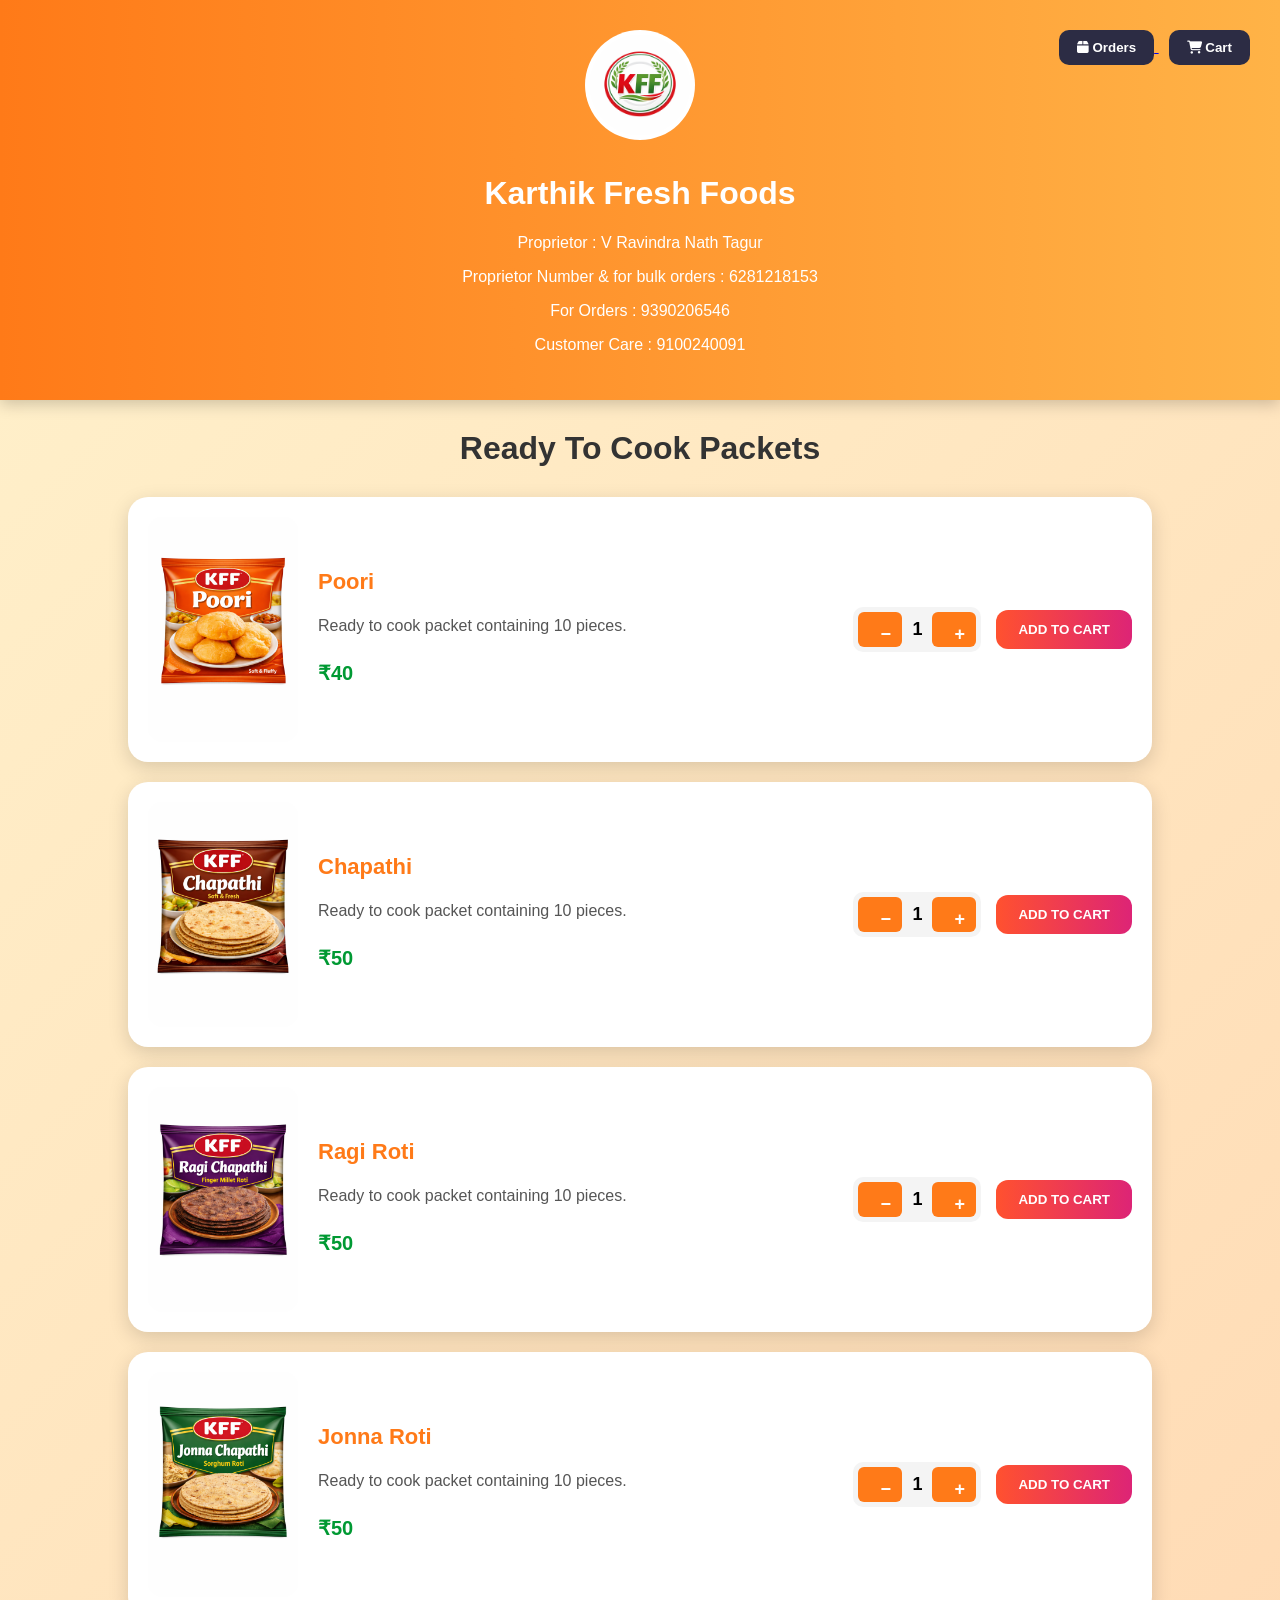
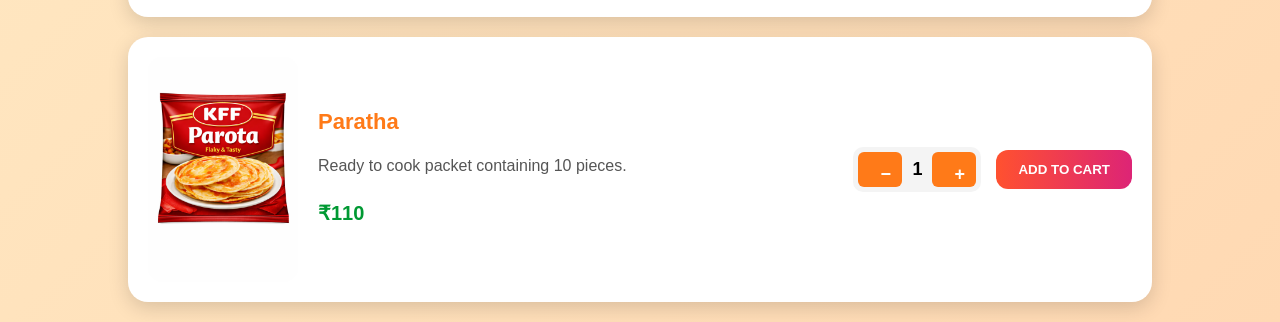
<file: index.html>
<!DOCTYPE html>
<html>

<head>

<title>KFF Foods | Karthik Fresh Foods Ready to Cook Products</title>

<meta charset="UTF-8">

<meta name="viewport" content="width=device-width, initial-scale=1.0">

<meta name="description"
content="KFF Foods manufacturing ready to cook chapathi, poori, ragi roti, jonna roti and paratha packets. Order fresh homemade food products online.">

<meta name="keywords"
content="KFF Foods, Karthik Fresh Foods, chapathi packets, poori packets, ragi roti, jonna roti, ready to cook foods">

<meta name="author" content="Karthik Fresh Foods">

<meta name="robots" content="index, follow">

<link rel="stylesheet" href="style.css">

<link rel="stylesheet"
href="https://cdnjs.cloudflare.com/ajax/libs/font-awesome/6.5.0/css/all.min.css">

</head>
<body>

<header class="header">

<div class="header-center">

<img src="images/kff_logo.jpg" class="logo">

<h1>Karthik Fresh Foods</h1>

<p>Proprietor : V Ravindra Nath Tagur</p>
<p>Proprietor Number & for bulk orders : 6281218153</p>
<p>For Orders : 9390206546</p>
<p>Customer Care : 9100240091</p>

</div>

<div class="header-right">

<a href="orders.html">
<button class="btn">
<i class="fa-solid fa-box"></i> Orders
</button>
</a>

<a href="cart.html">
<button class="btn">
<i class="fa-solid fa-cart-shopping"></i> Cart
</button>
</a>

</div>

</header>

<h2 class="section-title">Ready To Cook Packets</h2>

<div class="products">

<!-- Poori -->

<div class="card">

<img src="images/poori.jpg">

<div class="info">

<h3>Poori</h3>
<p>Ready to cook packet containing 10 pieces.</p>
<h4>₹40</h4>

</div>

<div class="cartControls">

<div class="qtyBox">

<button onclick="decreaseQty('poori')">−</button>
<span id="poori-qty">1</span>
<button onclick="increaseQty('poori')">+</button>

</div>

<button class="addBtn"
onclick="addToCart('Poori',40,'poori')">

ADD TO CART

</button>

</div>

</div>

<!-- Chapathi -->

<div class="card">

<img src="images/chapathi.jpg">

<div class="info">

<h3>Chapathi</h3>
<p>Ready to cook packet containing 10 pieces.</p>
<h4>₹50</h4>

</div>

<div class="cartControls">

<div class="qtyBox">

<button onclick="decreaseQty('chapathi')">−</button>
<span id="chapathi-qty">1</span>
<button onclick="increaseQty('chapathi')">+</button>

</div>

<button class="addBtn"
onclick="addToCart('Chapathi',50,'chapathi')">

ADD TO CART

</button>

</div>

</div>

<!-- Ragi -->

<div class="card">

<img src="images/ragi.jpg">

<div class="info">

<h3>Ragi Roti</h3>
<p>Ready to cook packet containing 10 pieces.</p>
<h4>₹50</h4>

</div>

<div class="cartControls">

<div class="qtyBox">

<button onclick="decreaseQty('ragi')">−</button>
<span id="ragi-qty">1</span>
<button onclick="increaseQty('ragi')">+</button>

</div>

<button class="addBtn"
onclick="addToCart('Ragi Roti',50,'ragi')">

ADD TO CART

</button>

</div>

</div>

<!-- Jonna -->

<div class="card">

<img src="images/jonna.jpg">

<div class="info">

<h3>Jonna Roti</h3>
<p>Ready to cook packet containing 10 pieces.</p>
<h4>₹50</h4>

</div>

<div class="cartControls">

<div class="qtyBox">

<button onclick="decreaseQty('jonna')">−</button>
<span id="jonna-qty">1</span>
<button onclick="increaseQty('jonna')">+</button>

</div>

<button class="addBtn"
onclick="addToCart('Jonna Roti',50,'jonna')">

ADD TO CART

</button>

</div>

</div>

<!-- Paratha -->

<div class="card">

<img src="images/parota.jpg">

<div class="info">

<h3>Paratha</h3>
<p>Ready to cook packet containing 10 pieces.</p>
<h4>₹110</h4>

</div>

<div class="cartControls">

<div class="qtyBox">

<button onclick="decreaseQty('paratha')">−</button>
<span id="paratha-qty">1</span>
<button onclick="increaseQty('paratha')">+</button>

</div>

<button class="addBtn"
onclick="addToCart('Paratha',110,'paratha')">

ADD TO CART

</button>

</div>

</div>

</div>

<script src="script.js"></script>

</body>
</html>
</file>
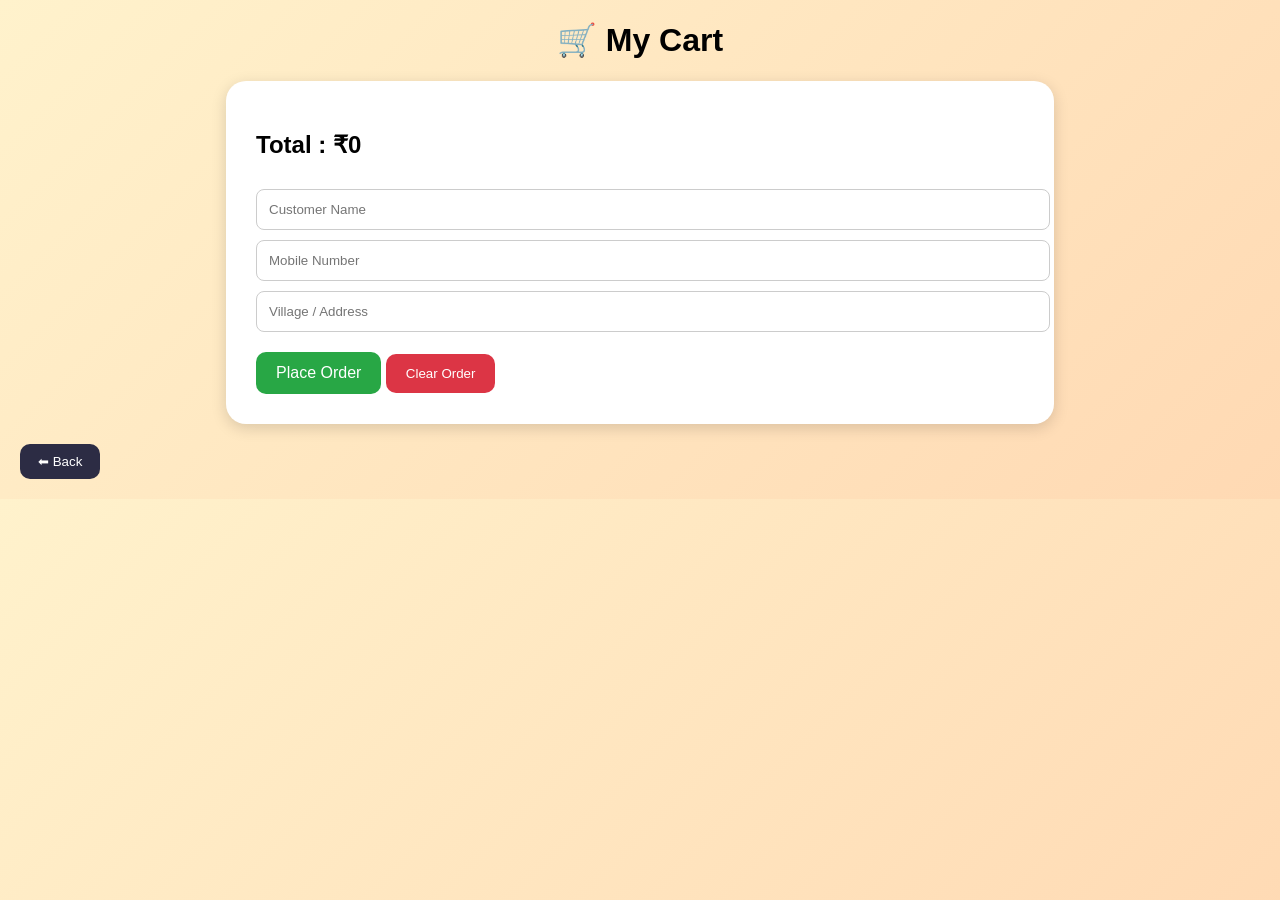
<file: cart.html>
<!DOCTYPE html>
<html>

<head>

<title>My Cart</title>

<link rel="stylesheet" href="style.css">

</head>

<body onload="loadCart()">

<h1 style="text-align:center">🛒 My Cart</h1>

<div class="cartContainer">

<div id="cartItems"></div>

<h2>Total : ₹<span id="total"></span></h2>

<div class="customerForm">

<input id="name" placeholder="Customer Name">

<input id="mobile" placeholder="Mobile Number">

<input id="village" placeholder="Village / Address">

</div>

<button class="orderBtn" onclick="placeOrder()">
Place Order
</button>

<button class="clearBtn" onclick="clearCart()">
Clear Order
</button>

</div>

<a href="index.html">

<button class="backBtn">
⬅ Back
</button>

</a>

<script src="script.js"></script>

</body>

</html>
</file>
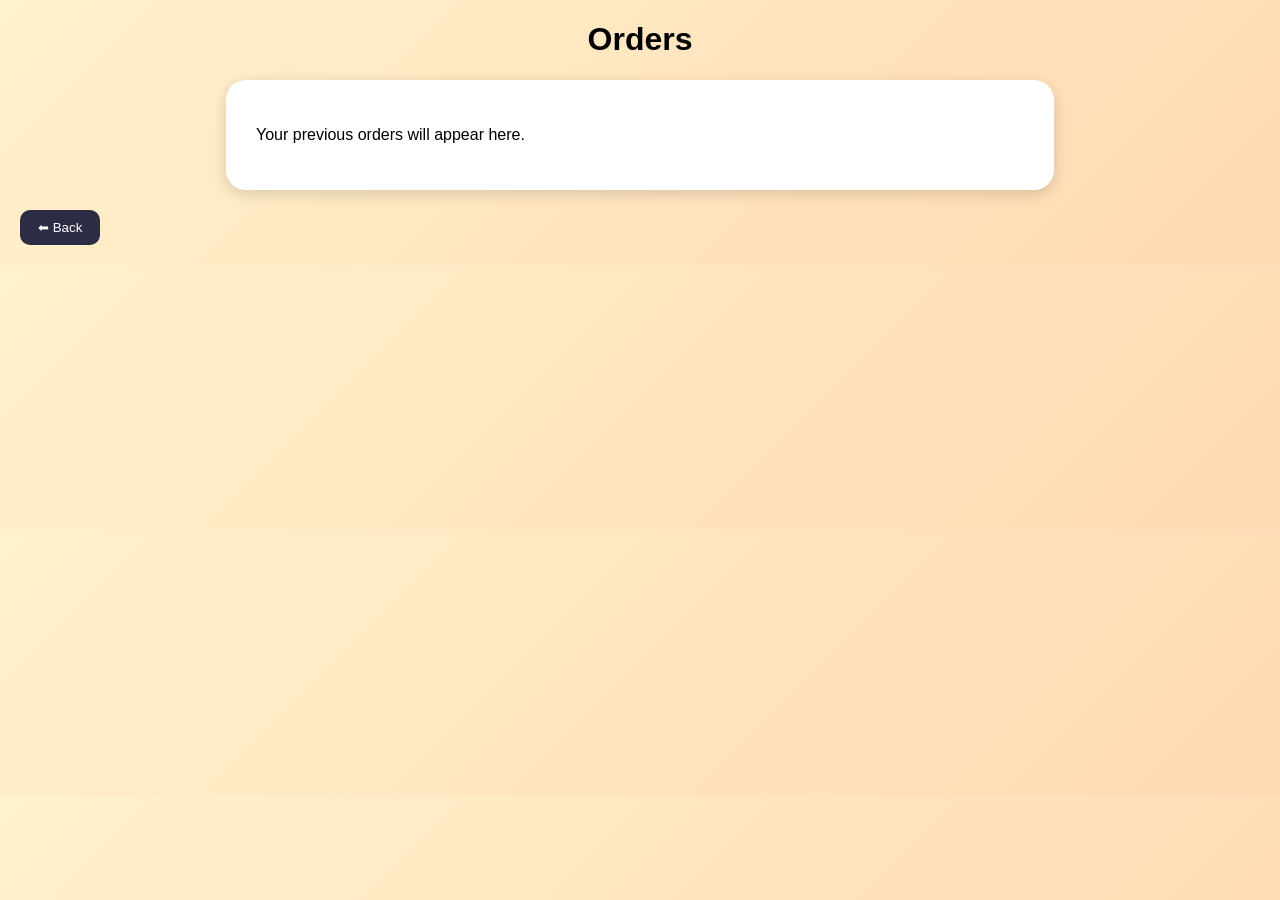
<file: orders.html>
<!DOCTYPE html>
<html>

<head>

<title>Orders</title>

<link rel="stylesheet" href="style.css">

</head>

<body>

<h1 style="text-align:center">Orders</h1>

<div class="ordersContainer">

<p>Your previous orders will appear here.</p>

</div>

<a href="index.html">

<button class="backBtn">
⬅ Back
</button>

</a>

</body>

</html>
</file>
<file: style.css>
body{
font-family:Arial;
background:linear-gradient(135deg,#fff2cc,#ffd9b3);
margin:0;
}

/* HEADER */

.header{
position:relative;
padding:30px;
background:linear-gradient(90deg,#ff7a18,#ffb347);
text-align:center;
color:white;
box-shadow:0 4px 15px rgba(0,0,0,0.2);
}

.logo{
width:100px;
margin-bottom:10px;
border-radius:50%;
background:white;
padding:5px;
}

.header-right{
position:absolute;
top:30px;
right:30px;
}

.btn{
background:#2c2c44;
color:white;
padding:10px 18px;
border:none;
border-radius:10px;
margin-left:10px;
cursor:pointer;
font-weight:bold;
transition:0.3s;
}

.btn:hover{
background:#000;
}

/* SECTION TITLE */

.section-title{
text-align:center;
margin-top:30px;
font-size:32px;
color:#333;
}

/* PRODUCTS */

.products{
width:80%;
margin:auto;
margin-top:30px;
}

/* PRODUCT CARD */

.card{
background:white;
display:flex;
align-items:center;
justify-content:space-between;
padding:20px;
margin:20px 0;
border-radius:20px;
box-shadow:0 6px 20px rgba(0,0,0,0.15);
transition:0.3s;
}

.card:hover{
transform:scale(1.02);
}

.card img{
width:150px;
border-radius:15px;
}

/* PRODUCT INFO */

.info{
flex:1;
margin-left:20px;
}

.info h3{
color:#ff7a18;
font-size:22px;
}

.info p{
color:#555;
}

.info h4{
color:#009933;
font-size:20px;
}

/* ADD TO CART BUTTON */

.card button{
background:linear-gradient(90deg,#ff512f,#dd2476);
border:none;
padding:12px 22px;
border-radius:12px;
color:white;
cursor:pointer;
font-weight:bold;
transition:0.3s;
}

.card button:hover{
background:linear-gradient(90deg,#dd2476,#ff512f);
}

/* CART PAGE */

.cartContainer{
width:60%;
margin:auto;
background:white;
padding:30px;
border-radius:20px;
box-shadow:0 4px 15px rgba(0,0,0,0.15);
}

/* FORM */

.customerForm input{
width:100%;
padding:12px;
margin-top:10px;
border-radius:8px;
border:1px solid #ccc;
}

/* ORDER BUTTON */

.orderBtn{
margin-top:20px;
background:#28a745;
color:white;
padding:12px 20px;
border:none;
border-radius:10px;
cursor:pointer;
font-size:16px;
}

.orderBtn:hover{
background:#1e7e34;
}

/* CLEAR BUTTON */

.clearBtn{
margin-top:10px;
background:#dc3545;
color:white;
padding:12px 20px;
border:none;
border-radius:10px;
cursor:pointer;
}

/* BACK BUTTON */

.backBtn{
background:#2c2c44;
color:white;
padding:10px 18px;
border:none;
border-radius:10px;
margin:20px;
cursor:pointer;
}

/* ORDERS PAGE */

.ordersContainer{
width:60%;
margin:auto;
background:white;
padding:30px;
border-radius:20px;
box-shadow:0 4px 15px rgba(0,0,0,0.15);
}
.cartControls{
display:flex;
align-items:center;
gap:15px;
}

.qtyBox{
display:flex;
align-items:center;
background:#f4f4f4;
border-radius:10px;
padding:5px;
}

.qtyBox button{
background:#ff7a18;
color:white;
border:none;
width:35px;
height:35px;
font-size:18px;
border-radius:6px;
cursor:pointer;
}

.qtyBox span{
width:30px;
text-align:center;
font-size:18px;
font-weight:bold;
}

.addBtn{
background:linear-gradient(90deg,#ff512f,#dd2476);
color:white;
border:none;
padding:12px 20px;
border-radius:12px;
cursor:pointer;
font-weight:bold;
}
</file>
